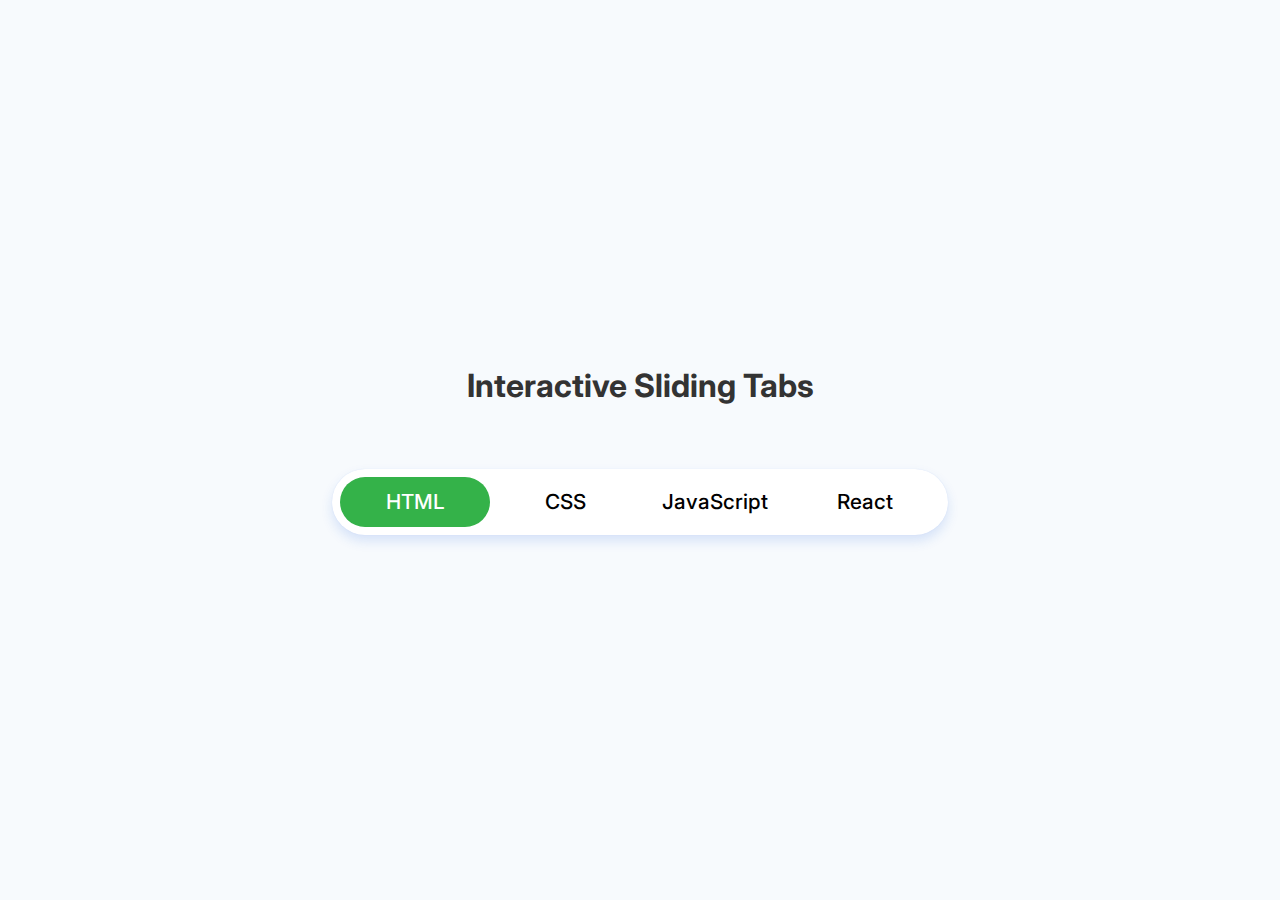
<file: v1/index.html>
<!DOCTYPE html>
<html lang="en">
<!-- Made by Nayan Das -->
<!-- Follow ME: https://socialportal.nayanchandradas.com -->

<head>
    <meta charset="UTF-8">
    <meta name="viewport" content="width=device-width, initial-scale=1.0">
    <title>Tabbed Interface V01</title>
    <link rel="stylesheet" href="index.css">
</head>

<body>
    <h1>Interactive Sliding Tabs</h1>
    <!-- Container for the tabs -->
    <div class="tab-container">
        <!-- Each radio input represents a tab -->
        <input type="radio" id="tab-html" name="tabs" checked>
        <label class="tab-label" for="tab-html">HTML</label>

        <input type="radio" id="tab-css" name="tabs">
        <label class="tab-label" for="tab-css">CSS</label>

        <input type="radio" id="tab-js" name="tabs">
        <label class="tab-label" for="tab-js">JavaScript</label>

        <input type="radio" id="tab-react" name="tabs">
        <label class="tab-label" for="tab-react">React</label>

        <!-- Slider element to indicate the active tab -->
        <span class="tab-slider"></span>
    </div>
</body>

</html>
</file>
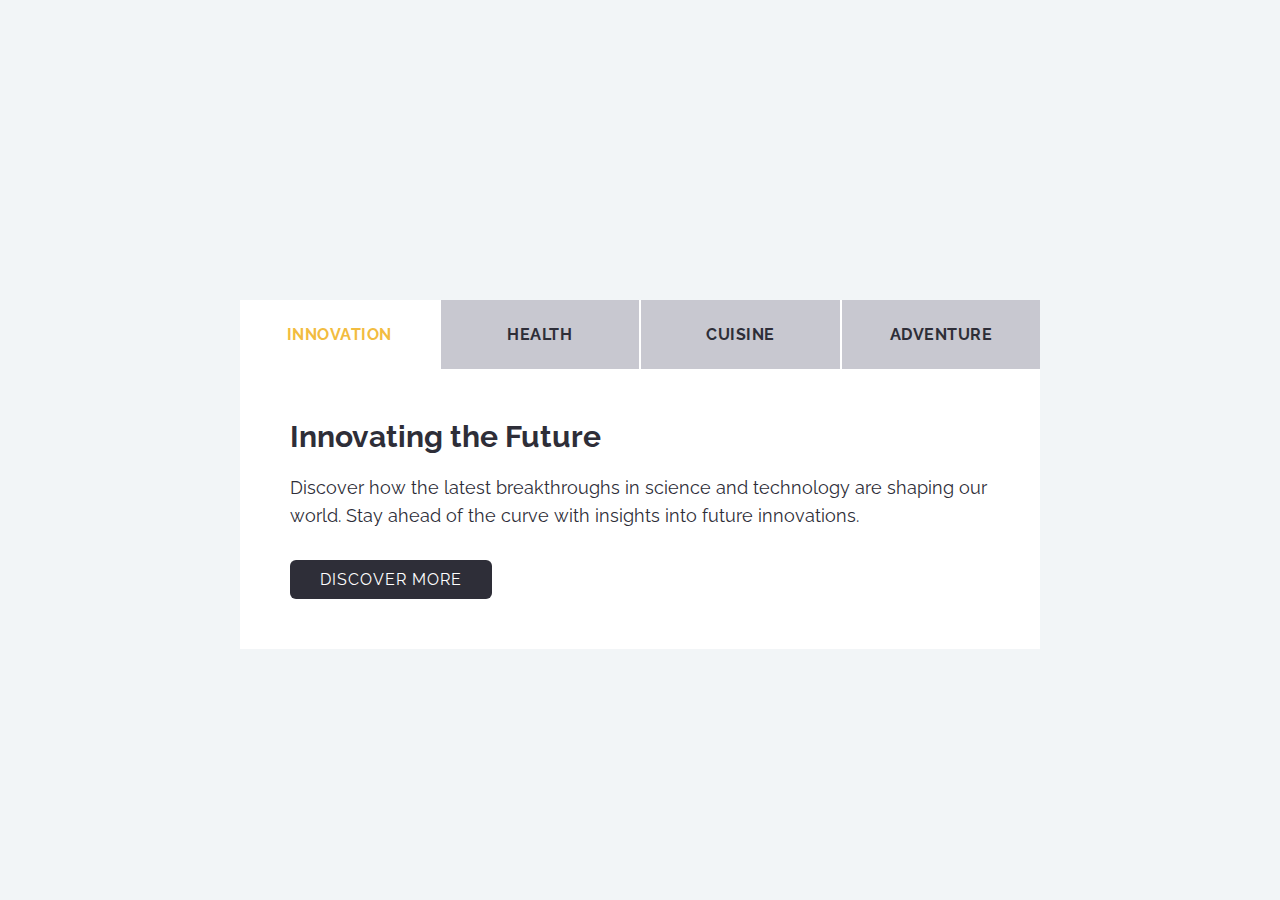
<file: v2/index.html>
<!DOCTYPE html>
<html lang="en">
<!-- Made by Nayan Das -->
<!-- Follow ME: https://socialportal.nayanchandradas.com -->

<head>
    <meta charset="UTF-8">
    <meta name="viewport" content="width=device-width, initial-scale=1.0">
    <title>Interactive Sections V02</title>
    <link rel="stylesheet" href="index.css">
    <script src="index.js" defer></script>
</head>

<body>
    <!-- Tab container that holds the menu and panels -->
    <div class="section-container">

        <!-- Menu that switches between tabs -->
        <ul class="section-menu">
            <li class="section-tab active"><a href="#innovation">Innovation</a></li>
            <li class="section-tab"><a href="#health">Health</a></li>
            <li class="section-tab"><a href="#cuisine">Cuisine</a></li>
            <li class="section-tab"><a href="#adventure">Adventure</a></li>
        </ul>

        <!-- Panels where the tab content is displayed -->
        <div class="section-panels">
            <div id="innovation" class="panel">
                <h3>Innovating the Future</h3>
                <p>Discover how the latest breakthroughs in science and technology are shaping our world. Stay ahead of
                    the curve with insights into future innovations.</p>
                <button>Discover More</button>
            </div>

            <div id="health" class="panel">
                <h3>Your Path to Wellness</h3>
                <p>Embrace a healthier lifestyle with expert advice on fitness, nutrition, and mindfulness. Explore new
                    techniques to enhance your well-being.</p>
                <button>Start Now</button>
            </div>

            <div id="cuisine" class="panel">
                <h3>A World of Flavors</h3>
                <p>From gourmet dishes to home-cooked meals, discover culinary delights that tantalize your taste buds
                    and expand your cooking horizons.</p>
                <button>Explore Recipes</button>
            </div>

            <div id="adventure" class="panel">
                <h3>Adventures Await</h3>
                <p>Embark on thrilling journeys across the globe, uncover hidden gems, and make memories that last a
                    lifetime. Adventure is out there!</p>
                <button>Plan Your Trip</button>
            </div>

        </div>
    </div>
</body>

</html>
</file>
<file: v1/index.css>
/* Importing custom font from Google Fonts */
@import url("https://fonts.googleapis.com/css2?family=Inter:wght@400;500;600&display=swap");

*,
*::before,
*::after {
    margin: 0;
    padding: 0;
    box-sizing: border-box;
}

/* Defining custom color variables */
:root {
    --primary-color: 130 55% 45%;
    --background-color: 210 60% 98%;
}

body {
    font-family: 'Inter', sans-serif;
    height: 100vh;
    background-color: hsl(var(--background-color));
    display: flex;
    flex-direction: column;
    justify-content: center;
    align-items: center;
    gap: 4rem;
}

h1 {
    font-size: 2rem;
    color: hsl(0, 0%, 20%);
    /* Darker color for header */
}

.tab-container {
    font-size: 1.3rem;
    font-weight: 500;
    padding: 0.5rem;
    display: flex;
    background-color: #fff;
    border-radius: 50px;
    box-shadow: 0 0 1px rgba(24, 94, 224, 0.15), 0 6px 12px rgba(24, 94, 224, 0.15);
    position: relative;
}

input[type="radio"] {
    display: none;
}

/* Styling for each tab label */
.tab-label {
    width: 150px;
    height: 50px;
    display: flex;
    justify-content: center;
    align-items: center;
    padding: 0.5rem;
    border-radius: inherit;
    cursor: pointer;
    z-index: 2;
}

/* The sliding element indicating the selected tab */
.tab-container .tab-slider {
    width: 150px;
    height: 50px;
    position: absolute;
    border-radius: inherit;
    background-color: hsl(var(--primary-color));
    /* Active tab color */
    z-index: 0;
    transition: 0.3s ease;
}

/* When a tab is checked, its label color changes */
input[type="radio"]:checked+label {
    color: #fff;
}

/* Position the slider based on the checked tab */
input[id="tab-html"]:checked~.tab-slider {
    transform: translateX(0);
}

input[id="tab-css"]:checked~.tab-slider {
    transform: translateX(100%);
}

input[id="tab-js"]:checked~.tab-slider {
    transform: translateX(200%);
}

input[id="tab-react"]:checked~.tab-slider {
    transform: translateX(300%);
}
</file>
<file: v2/index.css>
/* Importing custom font */
@import url("https://fonts.googleapis.com/css2?family=Raleway:wght@400;500;600;700&display=swap");

:root {
    --color-primary: hsl(42, 87%, 60%);
    --color-dark: hsl(240, 10%, 20%);
    --color-light: hsl(240, 8%, 80%);
    --color-background: hsl(210, 25%, 96%);
    --color-white: hsl(0, 0%, 100%);
}

*,
*::before,
*::after {
    margin: 0;
    padding: 0;
    box-sizing: border-box;
}

body {
    font-family: 'Raleway', sans-serif;
    height: 100vh;
    background-color: var(--color-background);
    display: flex;
    justify-content: center;
    align-items: start;
    color: var(--color-dark);
}

button,
ul,
li {
    all: unset;
}

.section-container {
    width: 100%;
    max-width: 800px;
    display: flex;
    flex-direction: column;
    background-color: var(--color-white);
    margin-top: 300px;
}

.section-menu {
    display: flex;
    width: 100%;
}

.section-menu>.section-tab {
    flex: 1;
    background-color: var(--color-light);
    font-size: 16px;
    text-transform: uppercase;
    cursor: pointer;
}

.section-menu>.section-tab:not(:last-child) {
    border-right: 2px solid var(--color-white);
}

.section-menu>.section-tab.active {
    background-color: var(--color-white);
}

.section-tab>a {
    width: 100%;
    height: 100%;
    padding: 25px;

    display: flex;
    justify-content: center;
    align-items: center;

    color: var(--color-dark);
    font-weight: 700;
    letter-spacing: 0.5px;
    text-decoration: none;
}

.section-menu>.section-tab.active>a {
    color: var(--color-primary);
}

.section-panels {
    padding: 50px;
}

.panel>h3 {
    font-size: 30px;
    color: var(--color-dark);
    margin-bottom: 20px;
}

.panel>p {
    font-size: 18px;
    line-height: 28px;
    margin-bottom: 30px;
}

.panel>button {
    padding: 10px 30px;
    color: var(--color-white);
    background-color: var(--color-dark);
    border-radius: 6px;
    font-size: 16px;
    letter-spacing: 1px;
    text-transform: uppercase;
    cursor: pointer;
}

.panel>button:hover {
    opacity: 0.8;
}
</file>
